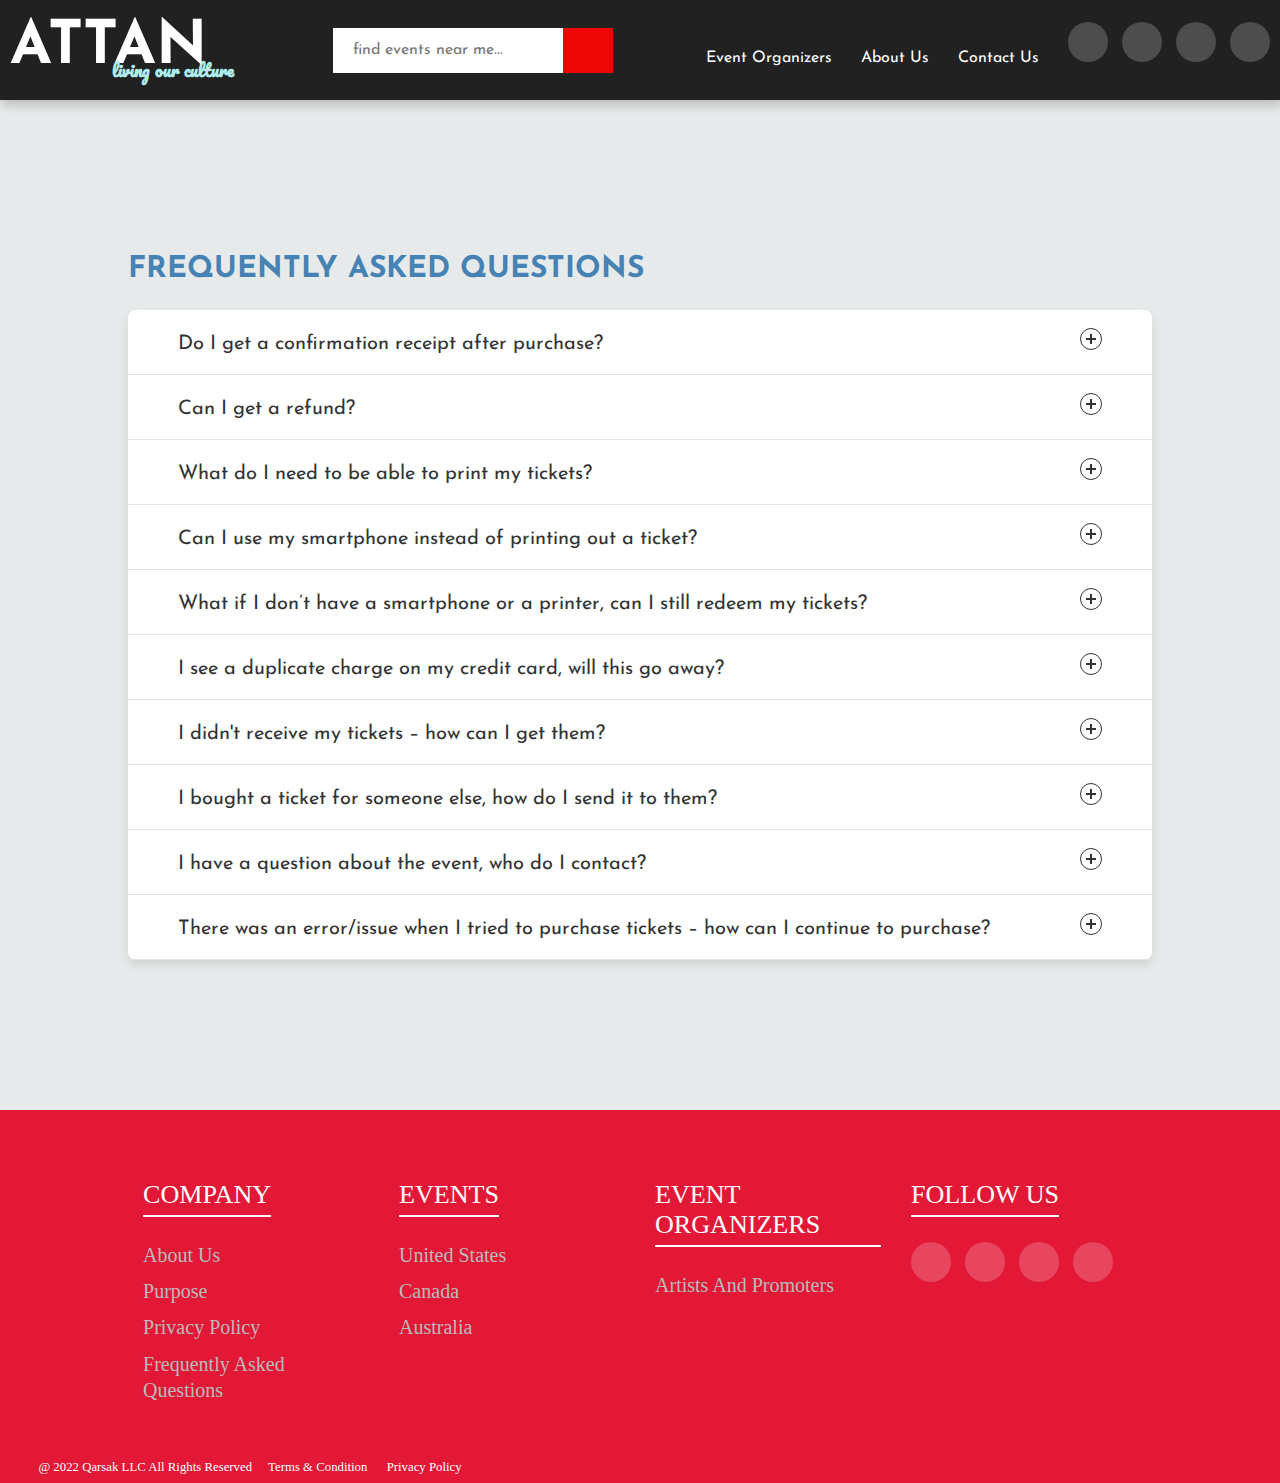
<file: faq.html>
<!DOCTYPE html>
<html lang="en">
  <head>
    <meta charset="UTF-8" />
    <meta http-equiv="X-UA-Compatible" content="IE=edge" />
    <meta name="viewport" content="width=device-width, initial-scale=1.0" />
    <title>Faq page</title>

    <!-- Google Fonts -->
    <link rel="preconnect" href="https://fonts.googleapis.com" />
    <link rel="preconnect" href="https://fonts.gstatic.com" crossorigin />
    <link
      href="https://fonts.googleapis.com/css2?family=Coiny&family=Great+Vibes&family=Josefin+Sans:wght@700&family=Notable&family=Pacifico&family=Roboto:wght@900&display=swap"
      rel="stylesheet"
    />

    <!-- Font Awesome CDN -->
    <link
      rel="stylesheet"
      href="https://cdnjs.cloudflare.com/ajax/libs/font-awesome/6.0.0-beta3/css/all.min.css"
      integrity="sha512-Fo3rlrZj/k7ujTnHg4CGR2D7kSs0v4LLanw2qksYuRlEzO+tcaEPQogQ0KaoGN26/zrn20ImR1DfuLWnOo7aBA=="
      crossorigin="anonymous"
      referrerpolicy="no-referrer"
    />

    <link rel="stylesheet" href="qarsak.css" />
  </head>
  <body>
    <!-- Header Area -->
    <header>
      <nav class="navbar">
        <div class="logo">
          <h1><a href="index.html">ATTAN</a></h1>
          <p><span>living our culture</span></p>
        </div>

        <!-- Mobile Hamburger Icon -->
        <button class="navbar-toggler">
          <div class="toggler-btn">
            <span class="bar bar1"></span>
            <span class="bar bar2"></span>
            <span class="bar bar3"></span>
          </div>
        </button>
        <!-- Mobile Hamburger Icon -->

        <!-- Header Search -->
        <div class="header-search">
          <input
            type="text"
            id="search-bar"
            placeholder="find events near me..."
          />
          <button class="search-icon" onclick="redirectToOtherSite()">
            <span><i class="fa-solid fa-magnifying-glass"></i></span>
          </button>
        </div>
        <!-- Header Search -->

        <div class="social-links">
          <a class="menu-item" href="artists.html">Event Organizers</a>
          <a class="menu-item" href="about.html">About Us</a>
          <a class="menu-item" href="contact-us.php">Contact Us</a>
          <a href="https://www.facebook.com/qarsakofficial"
            ><i class="fab fa-facebook-f"></i>
          </a>
          <a href="#"><i class="fab fa-twitter"></i> </a>
          <a href="https://www.instagram.com/qarsak_official/"
            ><i class="fab fa-instagram"></i>
          </a>
          <a href="https://www.tiktok.com/@qarsak.com"
            ><i class="fab fa-tiktok"></i>
          </a>
        </div>
      </nav>
    </header>
    <!-- Header Area -->

    <!-- Main Content -->
    <main class="container">
      <section class="faq__container">
        <div class="faq__area">
          <h2>FREQUENTLY ASKED QUESTIONS</h2>
          <div class="accordion">
            <div class="accordion-item">
              <button id="accordion-button-1" aria-expanded="false">
                <span class="accordion-title"
                  >Do I get a confirmation receipt after purchase?</span
                ><span class="icon" aria-hidden="true"></span>
              </button>
              <div class="accordion-content">
                <div class="accordion__content-area">
                  <p>
                    Any time you make a purchase using our platform you will be
                    given an option to print a receipt immediately after
                    purchase, as well as an automatic email with the purchase
                    details, and event information.
                  </p>
                </div>
              </div>
            </div>
            <div class="accordion-item">
              <button id="accordion-button-2" aria-expanded="false">
                <span class="accordion-title">Can I get a refund?</span
                ><span class="icon" aria-hidden="true"></span>
              </button>
              <div class="accordion-content">
                <div class="accordion__content-area">
                  <p>
                    Each event has its own specific refund policy. Please check
                    the fine print of your event for details for specifics. If
                    you are able to request a refund, please contact the event
                    activity producer directly. If a refund is granted, only the
                    base ticket price will be refunded. All service/transaction
                    fees will not be refunded.
                  </p>
                </div>
              </div>
            </div>
            <div class="accordion-item">
              <button id="accordion-button-3" aria-expanded="false">
                <span class="accordion-title"
                  >What do I need to be able to print my tickets?</span
                ><span class="icon" aria-hidden="true"></span>
              </button>
              <div class="accordion-content">
                <div class="accordion__content-area">
                  <p>
                    Our tickets are PDF files, so you'll need to install Adobe
                    Reader (or another PDF reader of your choice) on your
                    computer to open and print your tickets. Adobe Reader can be
                    downloaded here and is completely free.
                  </p>
                </div>
              </div>
            </div>
            <div class="accordion-item">
              <button id="accordion-button-4" aria-expanded="false">
                <span class="accordion-title"
                  >Can I use my smartphone instead of printing out a
                  ticket?</span
                ><span class="icon" aria-hidden="true"></span>
              </button>
              <div class="accordion-content">
                <div class="accordion__content-area">
                  <p>
                    Yes - if you opted in to receive tickets via SMS you can use
                    this option instead of a PDF ticket at the event.
                  </p>
                </div>
              </div>
            </div>
            <div class="accordion-item">
              <button id="accordion-button-5" aria-expanded="false">
                <span class="accordion-title"
                  >What if I don’t have a smartphone or a printer, can I still
                  redeem my tickets?</span
                ><span class="icon" aria-hidden="true"></span>
              </button>
              <div class="accordion-content">
                <div class="accordion__content-area">
                  <p>
                    Please write down your order confirmation number and present
                    that information at the door. You may also be required to
                    show proof of ID to confirm your purchase.
                  </p>
                </div>
              </div>
            </div>

            <div class="accordion-item">
              <button id="accordion-button-6" aria-expanded="false">
                <span class="accordion-title"
                  >I see a duplicate charge on my credit card, will this go
                  away?</span
                ><span class="icon" aria-hidden="true"></span>
              </button>
              <div class="accordion-content">
                <div class="accordion__content-area">
                  <p>
                    Most of the time, these double charges occur because of a
                    mismatch in your billing address versus the mailing address
                    associated with your credit card. If you received an error
                    message that resulted in re-submitting your billing
                    information, and the attempt failed, the transaction might
                    be listed as pending.
                  </p>

                  <p>
                    Give your financial institution a call and have them take a
                    closer look at the charges. If the charges are indeed listed
                    as pending, they should go away in 2-4 business days. If you
                    believe there is an error that is not pending, please reach
                    out to support@event-help.com for additional assistance.
                  </p>
                </div>
              </div>
            </div>

            <div class="accordion-item">
              <button id="accordion-button-7" aria-expanded="false">
                <span class="accordion-title"
                  >I didn't receive my tickets – how can I get them?</span
                ><span class="icon" aria-hidden="true"></span>
              </button>
              <div class="accordion-content">
                <div class="accordion__content-area">
                  <p>
                    First, please check your spam folder to see if the email &
                    tickets ended up there by mistake.
                  </p>

                  <p>
                    If you would like us to resend your tickets, please email
                    support@event-help.com with the information you entered at
                    check-out including: name, email, date of purchase, and
                    event. We will be happy to re-send your tickets.
                  </p>
                </div>
              </div>
            </div>

            <div class="accordion-item">
              <button id="accordion-button-8" aria-expanded="false">
                <span class="accordion-title"
                  >I bought a ticket for someone else, how do I send it to
                  them?</span
                ><span class="icon" aria-hidden="true"></span>
              </button>
              <div class="accordion-content">
                <div class="accordion__content-area">
                  <p>
                    <strong>There are a few ways to send a ticket:</strong>
                  </p>

                  <ul>
                    <li>
                      1: You can forward your tickets email to your friend.
                    </li>

                    <li>
                      2: You can download each ticket individually to your
                      computer, and then send it to your friend. Just make sure
                      that you are sending each unique ticket and not the same
                      tickets you will use.
                    </li>

                    <li>
                      3: You can print the tickets and send them in the mail or
                      give them to your friend in person.
                    </li>
                  </ul>
                </div>
              </div>
            </div>

            <div class="accordion-item">
              <button id="accordion-button-9" aria-expanded="false">
                <span class="accordion-title"
                  >I have a question about the event, who do I contact?</span
                ><span class="icon" aria-hidden="true"></span>
              </button>
              <div class="accordion-content">
                <div class="accordion__content-area">
                  <p>
                    Please reach out to the event activity producer whose
                    information is located on the event page. They will be able
                    to answer any specific questions relating to the event.
                  </p>
                </div>
              </div>
            </div>

            <div class="accordion-item">
              <button id="accordion-button-10" aria-expanded="false">
                <span class="accordion-title"
                  >There was an error/issue when I tried to purchase tickets –
                  how can I continue to purchase?</span
                ><span class="icon" aria-hidden="true"></span>
              </button>
              <div class="accordion-content">
                <div class="accordion__content-area">
                  <p>
                    We greatly apologize for the difficulties! Please email
                    support@event-help.com with as much information as you can
                    provide about the error/issue including: name, email
                    address, event you wish to purchase tickets to, description
                    of the issue, screen shot (if applicable), and what internet
                    browser you are using (Internet Explorer, Google Chrome,
                    Safari...etc). We will verify that your order did not still
                    go through and contact you with next steps or a resolution.
                  </p>
                </div>
              </div>
            </div>
          </div>
        </div>
      </section>
    </main>
    <!-- Main Content -->

    <!-- Footer Area -->
    <footer class="footer">
      <div class="container">
        <div class="row">
          <div class="footer-col">
            <h4>Company</h4>
            <ul>
              <li><a href="about.html">about us</a></li>
              <li>
                <a href="purpose.html">Purpose</a>
              </li>
              <li><a href="privacy-policy.html">privacy policy</a></li>
              <li><a href="faq.html">Frequently Asked Questions</a></li>
              <!-- <li><a href="purpose.html">Purpose</a></li> -->
              <!-- <li><a href="#">privacy policy</a></li> -->
              <li>
                <!-- <a href="#">affiliate programs</a> -->
              </li>
            </ul>
          </div>
          <div class="footer-col">
            <h4>Events</h4>
            <ul>
              <li><a href="#">United States</a></li>
              <li><a href="#">Canada</a></li>
              <li><a href="#">Australia</a></li>
            </ul>
          </div>
          <div class="footer-col">
            <h4>Event Organizers</h4>
            <ul>
              <li>
                <a href="artists.html">Artists and Promoters</a>
              </li>
            </ul>
          </div>
          <div class="footer-col">
            <h4>follow us</h4>
            <div class="social-links">
              <a href="https://www.facebook.com/qarsakofficial"
                ><i class="fab fa-facebook-f"></i>
              </a>
              <a href="#"><i class="fab fa-twitter"></i> </a>
              <a href="https://www.instagram.com/qarsak_official/"
                ><i class="fab fa-instagram"></i>
              </a>
              <a href="https://www.tiktok.com/@qarsak.com"
                ><i class="fab fa-tiktok"></i>
              </a>
            </div>
          </div>
        </div>
      </div>
      <div class="footer-bottom">
        <p>
          @ 2022 Qarsak LLC All Rights Reserved<span class="f-span-1"
            ><a href="terms-condition.html">Terms & Condition</a>
          </span>
          <span class="f-span-2"
            ><a href="privacy-policy.html">Privacy Policy</a></span
          >
        </p>
      </div>
    </footer>
    <!-- Footer Area -->

    <script src="main.js"></script>

    <!-- Search Functionality -->
    <script
      src="https://code.jquery.com/jquery-3.6.0.min.js"
      integrity="sha256-/xUj+3OJU5yExlq6GSYGSHk7tPXikynS7ogEvDej/m4="
      crossorigin="anonymous"
    ></script>
    <script>
      function redirectToOtherSite() {
        let searchVal = $("#search-bar").val();
        if (searchVal != undefined && searchVal != null && searchVal != "") {
          window.open("https://tickets.qarsak.com/?q=" + searchVal);
        }
      }
    </script>
  </body>
</html>
</file>
<file: qarsak.css>
* {
  padding: 0;
  margin: 0;
  box-sizing: border-box;
}

html {
  scroll-behavior: smooth;
  text-rendering: optimizeLegibility;
}

body {
  background-color: rgb(231, 234, 234);
  padding-top: 100px;
}

main {
  min-height: calc(100vh - 100px);
}

header {
  position: fixed;
  top: 0;
  left: 0;
  width: 100%;
  z-index: 9999;
  box-shadow: 2px 5px 10px rgb(0 0 0 / 20%);
}

.container {
  max-width: 80%;
  width: 100%;
  margin-left: auto;
  margin-right: auto;
}

.overflow {
  overflow: hidden;
}

nav {
  display: flex;
  align-items: center;
  background: #212121;
  padding: 0.63rem 0;
  justify-content: space-between;
  position: relative;
}

.logo {
  width: 15rem;
  height: 5rem;
  color: #fff;
  font-size: 1.88rem;
  display: flex;
  align-items: center;
  justify-content: left;
  font-family: "Josefin Sans", sans-serif;
  font-weight: 800;
  position: relative;
  padding-left: 0.625rem;
  padding-bottom: 0.313rem;
}

.logo span {
  font-size: 1.063rem;
  display: inline-block;
  position: absolute;
  font-family: "Pacifico", cursive;
  font-weight: bold;
  color: #afeeee;
  bottom: 0.12rem;
  left: 7rem;
  padding-bottom: 0.188rem;
}

.logo h1 a {
  text-decoration: none;
  color: #fff;
}

.header-search {
  flex: 0.6;
  height: 45px;
  position: relative;
}

.header-search input {
  width: 100%;
  height: 100%;
  border: 0;
  padding: 15px 20px;
  padding-right: 60px;
  font-family: "Josefin Sans", sans-serif;
  font-size: 1rem;
}

.header-search input:focus {
  border: 0 !important;
}

.header-search input:focus-visible {
  outline: 0;
}

.search-icon {
  position: absolute;
  top: 0;
  right: 0;
  width: 50px;
  height: 100%;
  background: rgb(236, 6, 6);
  display: flex;
  justify-content: center;
  align-items: center;
  cursor: pointer;
  border: 0;
}

.search-icon span {
  color: #fff;
  font-size: 20px;
}

.search-icon:hover span {
  color: #fff;
}

/* Mobile Hamburger Menu */

.navbar-toggler {
  display: none;
  width: 30px;
  height: 23px;
  cursor: pointer;
  border: 0;
  background: transparent;
  position: absolute;
  right: 10px;
  top: 40px;
}

.toggler-btn {
  position: absolute;
  top: 0;
  left: 0;
  width: 100%;
  height: 100%;
  display: flex;
  flex-direction: column;
  justify-content: space-between;
}

.toggler-btn .bar {
  width: 100%;
  height: 3px;
  background: #fff;
  margin-bottom: 5px;
  transition: all 0.3s ease;
  -webkit-transition: all 0.3s ease;
  -moz-transition: all 0.3s ease;
  -ms-transition: all 0.3s ease;
  -o-transition: all 0.3s ease;
}

.toggler-btn .bar:last-child {
  margin-bottom: 0;
}

.navbar-toggler.change .toggler-btn .bar1 {
  transform: rotate(-45deg) translate(-7px, 7px);
  -webkit-transform: rotate(-45deg) translate(-7px, 7px);
  -moz-transform: rotate(-45deg) translate(-7px, 7px);
  -ms-transform: rotate(-45deg) translate(-7px, 7px);
  -o-transform: rotate(-45deg) translate(-7px, 7px);
}

.navbar-toggler.change .toggler-btn .bar2 {
  opacity: 0;
}

.navbar-toggler.change .toggler-btn .bar3 {
  transform: rotate(45deg) translate(-7px, -7px);
  -webkit-transform: rotate(45deg) translate(-7px, -7px);
  -moz-transform: rotate(45deg) translate(-7px, -7px);
  -ms-transform: rotate(45deg) translate(-7px, -7px);
  -o-transform: rotate(45deg) translate(-7px, -7px);
}

/* Mobile Hamburger Menu */

.btn {
  font-family: "Josefin Sans", sans-serif;
  border-radius: 999px;
  cursor: pointer;
  display: inline-block;
  border: 0;
  font-weight: bold;
  padding: 10px 20px 8px;
  background: rgb(38, 38, 38);

  color: #fff;
  font-size: 15px;
  line-height: 12px;
  text-decoration: none;
  transition: all 0.2s ease;
  -webkit-transition: all 0.2s ease;
  -moz-transition: all 0.2s ease;
  -ms-transition: all 0.2s ease;
  -o-transition: all 0.2s ease;
}

.btn:hover {
  background: rgb(236, 6, 6);
}

.register-ad {
  color: #fff;
  display: inline-block;
  padding: 1rem;
}

/* Purpose external link starts Here  */

.purpose-sec {
  background: linear-gradient(
      160deg,
      rgba(107, 39, 45, 0.8) 60%,
      transparent 80%
    ),
    url("images/unity.jpeg");
  height: 100vh;
  width: auto;
  background-size: cover;
  background-position: center;
  display: flex;
  align-items: center;
  justify-content: center;
  font-family: sans-serif;
}

.purpose {
  width: 50%;
  height: auto;
  padding: 1.88rem 2.81rem;
  padding-bottom: 3.13rem;
  color: #fff;
  box-shadow: 0 0.125rem 0.25rem 0 rgba(56, 3, 3, 0.2),
    0 0.25rem 1rem 0 rgba(14, 12, 12, 0.2);
}

.purpose-h1 {
  font-size: 2.5rem;
  line-height: 3rem;
  color: #fff;
  font-family: "Notable", sans-serif;
  font-weight: bolder;
  margin-bottom: 1.88rem;
  letter-spacing: 0.313rem;
}

.purpose-p {
  line-height: 1.88rem;
  font-size: 1.5rem;
  color: #fff;
}

/* Artists Page External Link Starts Here */
.artists {
  background: #48d1cc;
  background-size: cover;
  background-position: center;
  display: flex;
  align-items: center;
  justify-content: center;
  font-family: sans-serif;
}

.artists-wrapper {
  width: 50%;
  height: auto;
  text-align: center;
  box-shadow: 0 0.125rem 0.25rem 0 rgba(56, 3, 3, 0.2),
    0 0.25rem 1rem 0 rgba(14, 12, 12, 0.2);
  color: #fff;
  display: flex;
  align-items: center;
  flex-direction: column;
  padding: 2.5rem;
}

.artists-wrapper h1 {
  font-size: 2rem;
  margin-top: 20px;
  margin-bottom: 10px;
}

.artists-wrapper ul li {
  list-style-type: circle;
  text-align: left;
  line-height: 1.5rem;
}

.artists-wrapper .h1-artists {
  font-size: 2.38rem;
  margin-bottom: 1.88rem;
  text-transform: uppercase;
}

.p-artists {
  line-height: 1.88rem;
  width: 75%;
  font-size: 1.25rem;
  margin-bottom: 3rem;
}

/* Artists Form Below Artists External Link Starts Here */

.artists-form-wrapper {
  background: url("images/artists.jpeg");
  background-size: 280%;
  background-position: -25rem 0px;
  height: 100vh;
  background-size: cover;
  background-position: center;
  display: flex;
  align-items: center;
  justify-content: center;
  padding-top: 2rem;
}

div.main {
  width: 25rem;
  font-family: sans-serif;
}

div.register {
  width: 100%;
  font-size: 1.13rem;
  border-radius: 0.63rem;
  background-color: rgba(250, 250, 250, 0.6);
  box-shadow: 0.13rem 0.13rem 0.94rem #aaa;
}
div.register h2 {
  text-align: center;
  padding-top: 1rem;
  text-transform: uppercase;
}

.main .register h2 {
  padding-top: 2.5rem;
}

form#register {
  margin: 2.5rem;
}
label {
  font-family: sans-serif;
  font-size: 1.13rem;
  font-style: italic;
  text-transform: uppercase;
}
input.name {
  width: 100%;
  border: 0.063rem solid #ddd;
  border-radius: 0.188rem;
  outline: 0;
  padding: 0.44rem;
  box-shadow: inset 0px 0px 0.25rem rgba(0, 0, 0, 0.5);
}

textarea {
  width: 100%;
  margin-bottom: 0.63rem;
  resize: vertical;
  box-shadow: inset 0px 0px 0.25rem rgba(0, 0, 0, 0.5);
}

.message {
  display: inline-block;
  margin-top: 0.94rem;
}

#submit {
  width: 100%;
  padding: 0.44rem;
  font-size: 1rem;
  font-family: sans-serif;
  font-weight: 600;
  border-radius: 0.19rem;
  background-color: rgba(24, 10, 1, 0.8);
  color: #fff;
  cursor: pointer;
  border: 0.064rem solid rgba(255, 255, 255, 0.3);
  box-shadow: 0.064rem 0.064rem 0.313rem rgba(0, 0, 0, 0.3);
  margin-bottom: 1.88rem;
  text-transform: uppercase;
  transition: 0.3s ease background-color;
}

#submit:hover {
  background-color: rgb(77, 88, 95);
}

input:focus {
  border: 0.063rem solid rgba(0, 0, 0, 0.5);
}
input[type="checkbox"]:checked + span {
  color: red;
}
input[type="radio"]:checked + span {
  /* box-shadow: 0 0 0 3px red; */
  color: red;
}

/* CONTACT-US FORM */

.contact-us-wrapper {
  background: #48d1cc;
  background-size: 280%;
  background-position: -25rem 0px;
  height: 100vh;
  background-size: cover;
  background-position: center;
  display: flex;
  align-items: center;
  justify-content: center;
}

div.main {
  width: 25rem;
  font-family: sans-serif;
}

div.register {
  width: 100%;
  font-size: 1.13rem;
  border-radius: 0.63rem;
  background-color: rgba(250, 250, 250, 0.6);
  box-shadow: 0.13rem 0.13rem 0.94rem #aaa;
}
div.register h2 {
  text-align: center;
  padding-top: 0.94rem;
  text-transform: uppercase;
}
form#register {
  margin: 2.5rem;
}
label {
  font-family: sans-serif;
  font-size: 1.13rem;
  font-style: italic;
  text-transform: uppercase;
}
input.name {
  width: 100%;
  border: 0.063rem solid #ddd;
  border-radius: 0.188rem;
  outline: 0;
  padding: 0.44rem;
  box-shadow: inset 0px 0px 0.25rem rgba(0, 0, 0, 0.5);
}

textarea {
  width: 100%;
  margin-bottom: 0.63rem;
  resize: vertical;
  box-shadow: inset 0px 0px 0.25rem rgba(0, 0, 0, 0.5);
}

.message {
  display: inline-block;
  margin-top: 0.94rem;
}

#submit {
  width: 100%;
  padding: 0.44rem;
  font-size: 1rem;
  font-family: sans-serif;
  font-weight: 600;
  border-radius: 0.19rem;
  background-color: rgba(24, 10, 1, 0.8);
  color: #fff;
  cursor: pointer;
  border: 0.064rem solid rgba(255, 255, 255, 0.3);
  box-shadow: 0.064rem 0.064rem 0.313rem rgba(0, 0, 0, 0.3);
  margin-bottom: 1.88rem;
  text-transform: uppercase;
  transition: 0.3s ease background-color;
}

#submit:hover {
  background-color: rgb(77, 88, 95);
}

input:focus {
  border: 0.063rem solid rgba(0, 0, 0, 0.5);
}
input[type="checkbox"]:checked + span {
  color: red;
}
input[type="radio"]:checked + span {
  /* box-shadow: 0 0 0 3px red; */
  color: red;
}

.swiper-button-next,
.swiper-button-prev {
  width: 2.25rem !important;
  height: 2.25rem !important;
  background: rgba(255, 255, 255, 0.9);
  border-radius: 50%;
  -webkit-border-radius: 50%;
  -moz-border-radius: 50%;
  -ms-border-radius: 50%;
  -o-border-radius: 50%;
}

.swiper-button-next:after,
.swiper-button-prev:after {
  font-size: 1.25rem;
  font-weight: 900;
  color: #757575;
}

.swiper-button-prev:after {
  margin-left: -0.063rem;
}

.swiper-button-next:after {
  margin-right: -0.25rem;
}

.events-area {
  margin-bottom: 3.5rem;
}

/* Footer Section */

.footer {
  background: #e21836;
  position: relative;

  padding: 4.38rem 0;
}

.row {
  display: flex;
  flex-wrap: wrap;
}

ul {
  list-style: none;
}

.footer-col {
  width: 25%;
  padding: 0 0.94rem;
}
.footer-col h4 {
  font-size: 1.63rem;
  line-height: 1.88rem;
  color: #fff;
  text-transform: uppercase;
  margin-bottom: 1.56rem;
  font-weight: 500;
  position: relative;
  background-color: transparent;
  display: inline-block;
  border-bottom: 0.13rem solid #fff;
  padding-bottom: 0.313rem;
}

.footer-col h4::before {
  content: "";
  position: absolute;
  left: 0;
  bottom: -0.63rem;
  background-color: #e91e63;
  width: 3.13rem;
}

.footer-col ul li:not(:last-child) {
  margin-bottom: 0.63rem;
}

.footer-col ul li a {
  font-size: 1.25rem;
  line-height: 1.63rem;
  text-transform: capitalize;
  color: #fff;
  text-decoration: none;
  font-weight: 300;
  color: #bbb;
  display: block;
  transition: 0.3s ease;
}

.footer-col ul li a:hover {
  color: #fff;
  padding-left: 0.5rem;
}

.footer-col .social-links a {
  display: inline-block;
  height: 2.5rem;
  width: 2.5rem;
  background-color: rgba(255, 255, 255, 0.2);
  margin: 0 0.63rem 0.63rem 0;
  text-align: center;
  line-height: 2.5rem;
  border-radius: 50%;
  color: #fff;
  transition: all 0.5s ease;
}

.footer-col .social-links a:hover {
  color: #24262b;
  background-color: #fff;
}

.footer-bottom {
  color: #fff;
  text-align: center;
  position: absolute;
  left: 3%;
  bottom: 2%;
  font-size: 0.8rem;
}

.footer-bottom p .f-span-1 {
  padding: 0 1rem 0 1rem;
}

.f-span-1 a {
  text-decoration: none;
  color: #fff;
}

.f-span-2 a {
  text-decoration: none;
  color: #fff;
}

.terms-customer-wrapper {
  margin: 2rem;
  padding: 1.5rem;
}

.terms-customer-wrapper h1 {
  padding: 1.5rem 0 1rem 0;
}

.terms-customer-wrapper h2 {
  padding-top: 0.3rem;
  padding-bottom: 0.3rem;
}

/* Social Links on Top Menu-Bar */
nav .social-links a {
  display: inline-block;
  height: 2.5rem;
  width: 2.5rem;
  background-color: rgba(255, 255, 255, 0.2);
  margin: 0 0.63rem 0.63rem 0;
  margin-bottom: 0;
  text-align: center;
  line-height: 2.5rem;
  border-radius: 50%;
  color: #fff;
  transition: all 0.5s ease;
}

nav .social-links a:hover {
  color: #24262b;
  background-color: #fff;
}

nav a.menu-item {
  width: auto;
  height: auto;
  background: transparent;
  text-decoration: none;
  font-family: "Josefin Sans", sans-serif;
  position: relative;
  margin-right: 25px;
}

nav a.menu-item:hover {
  background: transparent;
  color: #fff;
}

nav a.menu-item::before {
  content: "";
  position: absolute;
  bottom: 0;
  left: 0;
  width: 0%;
  height: 3px;
  background: #fff;
  transition: all 0.2s linear;
  -webkit-transition: all 0.2s linear;
  -moz-transition: all 0.2s linear;
  -ms-transition: all 0.2s linear;
  -o-transition: all 0.2s linear;
}

nav a.menu-item:hover:before {
  width: 100%;
}

/* Update Code */

.aslamy h1 {
  padding: 10px 30px 10px 30px;
  margin-bottom: 20px;
}

.aslamy p {
  font-size: 2.5rem;
  line-height: 1.4;
  margin-top: 10px;
  margin-bottom: 20px;
}

.aslamy button {
  padding: 20px 40px 18px !important;
  font-size: 1.4rem !important;
}

.aslamy img {
  max-width: 900px;
  width: 100%;
  object-fit: contain;
}

.terms-customer-wrapper h2 {
  margin-top: 25px;
  font-size: 1.6rem;
}

.terms-customer-wrapper p {
  font-size: 1.3rem;
  line-height: 1.6;
}

.terms-customer-wrapper ul li {
  font-size: 1.3rem;
  line-height: 1.8;
}

.about {
  box-shadow: 0 0.125rem 0.25rem 0 rgba(0, 0, 0, 0.2),
    0 0.25rem 1rem 0 rgba(0, 0, 0, 0.2);
}

.about-wrapper {
  width: 95%;
  min-height: calc(100vh - 100px);
  height: 100%;
  font-size: 1.5rem;
  line-height: 2rem;
  margin-right: auto;
  margin-left: auto;
  padding: 5rem;
  padding-top: 2rem;
  align-items: center;
  justify-content: center;
  font-family: sans-serif;
}

.about-wrapper h3 {
  margin-bottom: 0;
}
.about-wrapper p {
  margin-top: 0;
}

.about-wrapper ul li {
  display: list-item;
  list-style-type: lower-roman;
  margin-left: 2.5rem;
  padding-left: 0.5rem;
}

/* Update Code */

/* Time */
.hover-event-card-badge-left {
  -webkit-box-orient: vertical;
  -webkit-line-clamp: 1;
  background-color: rgba(37, 37, 37, 0.8);
  border-radius: 5px;
  bottom: 0;
  box-shadow: 0 1px 2px 0 rgb(25 25 25/25%);
  color: #fff;
  display: -webkit-box;
  font-size: 1rem;
  font-weight: 600;
  left: 0;
  line-height: 1.6;
  margin: 4px;
  max-width: 100%;
  overflow: hidden;
  padding: 0 4px;
  position: absolute;
  text-transform: uppercase;
  white-space: normal;
}

.hover-event-card-badge-right {
  -webkit-box-orient: vertical;
  -webkit-line-clamp: 1;
  background-color: rgba(37, 37, 37, 0.8);
  border-radius: 5px;
  bottom: 0;
  box-shadow: 0 1px 2px 0 rgb(25 25 25/25%);
  color: #fff;
  display: -webkit-box;
  font-size: 1rem;
  font-weight: 600;
  right: 0;
  line-height: 1.6;
  margin: 4px;
  max-width: 100%;
  overflow: hidden;
  padding: 0 4px;
  position: absolute;
  text-transform: uppercase;
  white-space: normal;
}

/* Time */

/* Artist Page */

.ticketing {
  padding: 80px 0;
}

.section__title {
  margin-bottom: 50px;
  font-family: sans-serif;
  color: #262626;
}

.section__title h3 {
  text-align: center;
  font-size: 50px;
  line-height: 60px;
  padding-bottom: 10px;
  color: #000;
  border-bottom: 3px solid #262626;
  display: flex;
  justify-content: center;
  width: fit-content;
  margin-left: auto;
  margin-right: auto;
}

.section__title h5 {
  text-align: center;
  font-size: 18px;
  line-height: 24px;
  color: #000;
  margin-bottom: 12px;
  border: 2px solid #ec0606;
  padding: 10px;
  width: fit-content;
  margin-left: auto;
  margin-right: auto;
}

.section__title p {
  text-align: center;
  font-size: 28px;
  line-height: 36px;
  max-width: 40%;
  width: 100%;
  margin-left: auto;
  margin-right: auto;
  margin-top: 30px;
}

.ticketing__content-area {
  display: flex;
  margin-top: 50px;
  margin-bottom: 130px;
}

.ticketing__content-area:last-child {
  margin-bottom: 0;
}

.content__left {
  flex-direction: row;
}

.content__right {
  flex-direction: row-reverse;
}

.ticketing__content {
  flex: 1;
  padding-right: 70px;
  color: #262626;
}

.content__right .ticketing__content {
  padding-right: 0;
  padding-left: 70px;
}

.ticketing__content h5 {
  font-size: 40px;
  line-height: 46px;
  margin-bottom: 30px;
  padding-bottom: 5px;
  border-bottom: 2px solid #262626;
  width: fit-content;
  font-family: sans-serif;
}

.ticketing__content p {
  font-size: 22px;
  line-height: 34px;
}

.ticketing__image {
  flex: 1;
}

.ticketing__image img {
  width: 100%;
  max-width: 100%;
  height: 100%;
  object-fit: contain;
}

.ticketing__content-items {
  list-style: circle;
  padding-left: 20px;
}

.content__left .ticketing__content-items {
  padding-left: 60px;
}

.ticketing__content-items li {
  font-size: 22px;
  line-height: 34px;
}

.price {
  padding: 80px 0;
  background: #48d1cc;
  color: #fff;
}

.price .section__title h3 {
  color: #fff;
  border-bottom: 3px solid #fff;
}

.price__wrapper {
  display: flex;
  align-items: center;
  margin-top: 50px;
}

.price__left {
  flex: 1;
  padding-left: 100px;
}

.price__right {
  flex: 1;
}

.price__left-content {
  font-family: sans-serif;
}

.price__left-content h3 {
  font-size: 50px;
  line-height: 60px;
  margin-bottom: 20px;
}

.price__left-content p {
  font-size: 30px;
  line-height: 40px;
  max-width: 100%;
  color: #f4f4f4;
  margin-bottom: 50px;
}

.started__btn {
  display: inline-block;
  background: transparent;
  color: #fff;
  border: 2px solid #fff;
  font-size: 24px;
  line-height: 30px;
  padding: 15px 40px;
  text-decoration: none;
  border-radius: 10px;
  -webkit-border-radius: 10px;
  -moz-border-radius: 10px;
  -ms-border-radius: 10px;
  -o-border-radius: 10px;
  transition: all 0.15s linear;
  -webkit-transition: all 0.15s linear;
  -moz-transition: all 0.15s linear;
  -ms-transition: all 0.15s linear;
  -o-transition: all 0.15s linear;
}

.started__btn:hover {
  border: 2px solid transparent;
  background: #fff;
  color: rgb(38, 38, 38);
}

.started__btn-top-artist-page {
  display: inline-block;
  background: transparent;
  color: #fff;
  border: 2px solid #fff;
  font-size: 24px;
  line-height: 30px;
  padding: 15px 40px;
  margin-bottom: 1rem;
  text-decoration: none;
  border-radius: 10px;
  -webkit-border-radius: 10px;
  -moz-border-radius: 10px;
  -ms-border-radius: 10px;
  -o-border-radius: 10px;
  transition: all 0.15s linear;
  -webkit-transition: all 0.15s linear;
  -moz-transition: all 0.15s linear;
  -ms-transition: all 0.15s linear;
  -o-transition: all 0.15s linear;
}

.started__btn-top-artist-page:hover {
  border: 2px solid transparent;
  background: #fff;
  color: rgb(38, 38, 38);
}

.price__right-content {
  font-family: sans-serif;
}

.price__right-content p {
  color: #000;
  font-size: 26px;
  line-height: 30px;
  font-weight: 700;
  margin-bottom: 15px;
}

.price__right-content h3 {
  font-size: 50px;
  line-height: 60px;
  font-weight: 700;
  color: #fff;
  margin-bottom: 15px;
}

.price__right-content h5 {
  font-size: 30px;
  line-height: 40px;
  font-weight: 700;
  color: #a5a4a4;
  margin-bottom: 30px;
}

.price__features-items li {
  font-size: 26px;
  line-height: 32px;
  display: flex;
  margin-bottom: 5px;
}

.price__features-items li span svg {
  height: 30px;
  object-fit: contain;
  color: #ec0606;
}

.sub__price-items {
  list-style: disc;
  padding-left: 80px;
}

.sub__price {
  display: flex;
}

.sub__price p {
  color: #fff;
  font-weight: normal;
}

.sub__price-wrapper {
  display: flex;
  flex-direction: column;
}

.sub__price-items li {
  display: list-item;
}

.features {
  padding: 80px 0;
}

.feature__box-item {
  display: flex;
  align-items: center;
  padding: 15px;
}

.red__box-item {
  background: #48d1cc;
  color: #e7eaea;
}

.feature__box {
  font-family: sans-serif;
  flex: 1;
  background: #fff;
  color: #262626;
  margin-left: 25px;
  margin-right: 25px;
  box-shadow: 0px 6px 9px rgba(0, 0, 0, 0.15);
  -webkit-box-shadow: 0px 6px 9px rgba(0, 0, 0, 0.15);
  -moz-box-shadow: 0px 6px 9px rgba(0, 0, 0, 0.15);
  border-radius: 7px;
  -webkit-border-radius: 7px;
  -moz-border-radius: 7px;
  -ms-border-radius: 7px;
  -o-border-radius: 7px;
  padding: 20px;
}

.feature__box h3 {
  font-size: 32px;
  line-height: 40px;
  font-weight: 800;
  margin-bottom: 5px;
  padding-left: 8px;
}

.feature__box p {
  font-size: 24px;
  line-height: 30px;
  margin-bottom: 20px;
  padding-left: 8px;
}

.feature__box-item img {
  object-fit: contain;
  height: 20px;
  margin-right: 10px;
}

.features__wrapper {
  display: flex;
}

.feature__box-item h5 {
  font-size: 22px;
  line-height: 28px;
  font-weight: normal;
}

.add__ons {
  padding: 80px 0;
  background: #bbbbbb;
}

.add__ons-items {
  display: flex;
  margin-top: 80px;
}

.add__ons-items p {
  margin-bottom: 1.3rem;
}

.add__ons-item {
  flex: 1;
  position: relative;
  padding: 40px 30px;
  background: #9a9a9a;
  color: #262626;
  margin-left: 15px;
  margin-right: 15px;
  text-align: center;
  font-family: sans-serif;
  border-radius: 12px;
  -webkit-border-radius: 12px;
  -moz-border-radius: 12px;
  -ms-border-radius: 12px;
  -o-border-radius: 12px;
}

.add__ons-icon {
  position: absolute;
  top: -30px;
  left: 50%;
  transform: translateX(-50%);
  -webkit-transform: translateX(-50%);
  -moz-transform: translateX(-50%);
  -ms-transform: translateX(-50%);
  -o-transform: translateX(-50%);
  padding: 8px 12px;
  background: #262626;
  border-radius: 5px;
  -webkit-border-radius: 5px;
  -moz-border-radius: 5px;
  -ms-border-radius: 5px;
  -o-border-radius: 5px;
}

.add__ons-icon img {
  height: 40px;
  object-fit: contain;
}

.add__ons-item h5 {
  font-size: 22px;
  line-height: 30px;
  font-weight: 700;
  margin-top: 20px;
  margin-bottom: 10px;
}

.add__ons-item p {
  font-size: 18px;
  line-height: 24px;
  font-weight: 500;
}
/* Artist Page */

/* Color Update Code */
.single-picks h5 {
  color: #262626;
}

.worldwide-links-container {
  background: #e7eaea;
}

.active-country-based-events {
  border: 0;
  border-radius: 8px;
  -webkit-border-radius: 8px;
  -moz-border-radius: 8px;
  -ms-border-radius: 8px;
  -o-border-radius: 8px;
}

.search-icon span {
  transition: all 200ms ease-in-out;
  -webkit-transition: all 200ms ease-in-out;
  -moz-transition: all 200ms ease-in-out;
  -ms-transition: all 200ms ease-in-out;
  -o-transition: all 200ms ease-in-out;
}

.search-icon:hover span {
  color: rgba(255, 255, 255, 0.7);
}

.single-picks a:hover {
  text-decoration: none;
}

.active-country-based-events {
  font-size: 1.2rem;
}

.aslamy h1 {
  color: #262626;
  background: #e7eaea;
  box-shadow: 0 0.125rem 0.25rem 0 rgb(0 0 0 / 20%),
    0 0.25rem 1rem 0 rgb(0 0 0 / 20%);
}

.aslamy-helping {
  color: #ec0606;
}
/* Color Update Code */

/* Mission Area */

.mission {
  margin-top: 20px;
}

.mission__box {
  background: #f7f7f7;
  border-radius: 8px;
  -webkit-border-radius: 8px;
  -moz-border-radius: 8px;
  -ms-border-radius: 8px;
  -o-border-radius: 8px;
  box-shadow: 0px 5px 10px rgba(0, 0, 0, 0.1);
}

.mission__content {
  display: flex;
  padding-top: 60px;
  padding-bottom: 0;
}

.mission__content-text {
  flex: 0.7;
  padding-right: 80px;
}

.mission__content-text h3 {
  font-family: "Josefin Sans", sans-serif;
  font-size: 40px;
  line-height: 50px;
  color: #333333;
  margin-bottom: 20px;
}

.mission__content-text h3 span {
  color: rgb(70, 130, 180);
}

.mission__content-text p {
  font-size: 26px;
  line-height: 36px;
  font-weight: 500;
  margin-bottom: 40px;
}

.mission__content-text a {
  font-family: "Josefin Sans", sans-serif;
  font-size: 24px;
  line-height: 28px;
  font-weight: bold;
  color: rgb(70, 130, 180);
  display: flex;
  text-decoration: none;
  margin-bottom: 30px;
}

.mission__content-text a span {
  margin-left: 15px;
}

.mission__content-image {
  flex: 0.4;
}

.mission__content-image img {
  width: 100%;
  max-width: 100%;
  height: auto;
}

.mission__content-text a span svg {
  height: 30px;
  object-fit: contain;
}

.mission__icon {
  margin-bottom: 15px;
}

.mission__icon svg {
  height: 50px;
  object-fit: contain;
}

.mission__inner {
  padding: 80px 0;
}

.mission__inner-items {
  padding-top: 30px;
  display: grid;
  grid-template-columns: repeat(auto-fit, minmax(400px, 1fr));
}

.mission__inner-item {
  margin-left: 20px;
  margin-right: 20px;
}

.mission__inner-item ul li {
  display: list-item;
  list-style-type: lower-roman;
  margin-left: 2.5rem;
  padding-left: 0.5rem;
  font-size: 18px;
  line-height: 2rem;
}

.mission__inner-item h5 {
  font-family: "Josefin Sans", sans-serif;
  font-size: 30px;
  line-height: 40px;
  color: #333333;
  margin-bottom: 10px;
}

.mission__inner-item p {
  font-size: 22px;
  line-height: 32px;
  font-weight: 500;
  margin-bottom: 40px;
}

/* Mission Area */

/* Faq Page */

.faq__container {
  display: flex;
  justify-content: center;
  padding: 150px 0;
}

.faq__area {
  max-width: 1200px;
  width: 100%;
  margin-left: auto;
  margin-right: auto;
}

.faq__area h2 {
  font-family: "Josefin Sans", sans-serif;
  font-size: 30px;
  line-height: 40px;
  color: #4682b4;
  margin-bottom: 20px;
}

.accordion {
  background: #fff;
  box-shadow: 0px 5px 10px rgb(0 0 0 / 10%);
  border-radius: 8px;
  -webkit-border-radius: 8px;
  -moz-border-radius: 8px;
  -ms-border-radius: 8px;
  -o-border-radius: 8px;
}

.accordion .accordion-item {
  border-bottom: 1px solid #e5e5e5;
}

.accordion .accordion-item button[aria-expanded="true"] {
  background: #4682b4;
}

.accordion .accordion-item:first-of-type button[aria-expanded="true"] {
  border-top-left-radius: 8px;
  border-top-right-radius: 8px;
}

.accordion button {
  position: relative;
  display: block;
  text-align: left;
  width: 100%;
  padding: 20px 20px 16px 50px;
  color: #333333;
  font-family: "Josefin Sans", sans-serif;
  font-size: 20px;
  line-height: 28px;
  border: none;
  background: none;
  outline: none;
}

.accordion button:hover,
.accordion button:focus {
  cursor: pointer;
  color: #4682b4;
}

.accordion button:hover::after,
.accordion button:focus::after {
  cursor: pointer;
  color: #4682b4;
  border: 1px solid #4682b4;
}

.accordion button .accordion-title {
  padding: 16px 24px 16px 0;
}

.accordion button .icon {
  display: inline-block;
  position: absolute;
  top: 18px;
  right: 50px;
  width: 22px;
  height: 22px;
  border: 1px solid;
  border-radius: 22px;
  -webkit-border-radius: 22px;
  -moz-border-radius: 22px;
  -ms-border-radius: 22px;
  -o-border-radius: 22px;
}

.accordion button .icon::before {
  display: block;
  position: absolute;
  content: "";
  top: 9px;
  left: 5px;
  width: 10px;
  height: 2px;
  background: currentColor;
}

.accordion button .icon::after {
  display: block;
  position: absolute;
  content: "";
  top: 5px;
  left: 9px;
  width: 2px;
  height: 10px;
  background: currentColor;
}

.accordion button[aria-expanded="true"] {
  color: #fff;
}

.accordion button[aria-expanded="true"] .icon::after {
  width: 0;
}

.accordion button[aria-expanded="true"] + .accordion-content {
  opacity: 1;
  height: auto;
  transition: all 200ms linear;
  will-change: opacity, height;
}

.accordion .accordion-content {
  opacity: 0;
  height: 0;
  overflow: hidden;
  transition: opacity 200ms linear, height 200ms linear;
  will-change: opacity, height;
  padding: 0 50px;
  -webkit-transition: opacity 200ms linear, height 200ms linear;
  -moz-transition: opacity 200ms linear, height 200ms linear;
  -ms-transition: opacity 200ms linear, height 200ms linear;
  -o-transition: opacity 200ms linear, height 200ms linear;
}

.accordion__content-area {
  padding-top: 15px;
  padding-bottom: 20px;
}

.accordion__content-area p {
  font-size: 20px;
  line-height: 28px;
  font-weight: 500;
  margin-bottom: 20px;
}

.accordion__content-area p:last-of-type {
  margin-bottom: 0;
}

.accordion__content-area ul {
  margin-top: 10px;
}

.accordion__content-area ul li {
  font-size: 20px;
  line-height: 36px;
  font-weight: 500;
}

/* Faq Page */

/* Script Event Area */

#ts-events-listing-container.list
  .event-paging
  .event-details-container
  .eventName {
  font-family: sans-serif;
  font-size: 40px !important;
  line-height: 50px !important;
  margin-bottom: 10px !important;
}

#ts-events-listing-container.list
  .event-paging
  .event-details-container
  .dateTimeSummary {
  font-family: sans-serif;
  font-size: 24px !important;
  line-height: 36px !important;
  margin-bottom: 30px !important;
}

#ts-events-listing-container.list .event-paging {
  padding: 30px 60px !important;
  background: #fff;
  box-shadow: 2px 5px 10px rgb(0 0 0 / 80%);

  border-radius: 4px;
  margin-bottom: 12px !important;
}

#ts-events-listing-container.list {
  max-width: 100% !important;
}

#ts-events-listing-container.list .imgContainer img {
  object-fit: contain !important;
  width: auto !important;
  height: 280px !important;
  max-height: 100% !important;
}

#ts-events-listing-container.list .event-paging .event-details-container a {
  font-family: sans-serif;
  font-size: 18px !important;
  line-height: 28px !important;
}

#ts-events-listing-container.list
  .event-paging
  .event-details-container
  .event-cta-button
  a {
  font-size: 20px;
  padding: 15px 50px !important;
}

/* Script Event Area */

/* Responsive */
@media (max-width: 90.63rem) {
  .artists-wrapper {
    width: 70%;
  }

  .purpose {
    width: 70%;
  }

  .mission__content-text {
    flex: 0.5;
  }

  .mission__content-image {
    flex: 0.5;
  }
}

@media (max-width: 74.94rem) {
  .container {
    max-width: 62rem;
  }

  .ticketing__content h5 {
    font-size: 26px;
    line-height: 36px;
    margin-bottom: 15px;
    padding-bottom: 0;
  }

  .ticketing__content p {
    font-size: 20px;
    line-height: 28px;
  }

  .ticketing__content-items li {
    font-size: 20px;
    line-height: 28px;
  }

  .section__title h3 {
    text-align: center;
    font-size: 40px;
    line-height: 50px;
    padding-bottom: 7px;
  }

  .price__left {
    padding-left: 0;
  }

  .price__left-content h3 {
    font-size: 40px;
    line-height: 50px;
    margin-bottom: 10px;
  }

  .price__left-content p {
    font-size: 24px;
    line-height: 34px;
    margin-bottom: 30px;
  }

  .price__right-content p {
    font-size: 22px;
    line-height: 28px;
  }

  .price__right-content h3 {
    font-size: 40px;
    line-height: 50px;
  }

  .price__right-content h5 {
    font-size: 24px;
    line-height: 30px;
  }

  .price__features-items li {
    font-size: 20px;
    line-height: 28px;
    margin-bottom: 0;
  }

  .price__features-items li span svg {
    height: 26px;
    margin-right: 3px;
  }

  .price__right-content p {
    margin-bottom: 0;
  }

  .price__right {
    margin-left: 60px;
  }

  .started__btn {
    font-size: 20px;
    line-height: 30px;
    padding: 10px 30px;
  }

  .started__btn-top-artist-page {
    font-size: 20px;
    line-height: 30px;
    padding: 10px 30px;
  }

  .section__title p {
    max-width: 70%;
    font-size: 24px;
    line-height: 30px;
  }

  .feature__box h3 {
    font-size: 28px;
    line-height: 36px;
  }

  .feature__box p {
    font-size: 22px;
    line-height: 30px;
    margin-bottom: 10px;
  }

  .feature__box-item h5 {
    font-size: 18px;
    line-height: 24px;
  }

  .feature__box-item img {
    height: 18px;
    margin-right: 7px;
  }

  .feature__box-item {
    padding: 12px;
  }

  .section__title h5 {
    font-size: 15px;
    line-height: 20px;
    padding: 8px;
  }

  .add__ons-item {
    padding: 40px 26px;
  }

  .mission__content {
    padding: 30px;
    padding-top: 60px;
    padding-bottom: 0;
    flex-direction: column;
  }

  .mission__content-text {
    margin-bottom: 50px;
  }

  .mission__content-image {
    max-width: 500px;
    width: 100%;
    margin-left: auto;
    margin-right: auto;
  }
  .accordion button .icon {
    top: 22px;
  }

  .accordion button {
    padding-right: 80px;
  }

  #ts-events-listing-container.list .imgContainer img {
    height: 200px !important;
  }

  #ts-events-listing-container.list .event-paging .event-details-container {
    padding-right: 50px;
  }

  #ts-events-listing-container.list
    .event-paging
    .event-details-container
    .eventName {
    font-size: 30px !important;
    line-height: 40px !important;
  }

  #ts-events-listing-container.list
    .event-paging
    .event-details-container
    .dateTimeSummary {
    font-size: 20px !important;
    line-height: 30px !important;
  }

  #ts-events-listing-container.list .event-paging .event-details-container a {
    font-size: 16px !important;
    line-height: 26px !important;
  }

  #ts-events-listing-container.list
    .event-paging
    .event-details-container
    .event-cta-button
    a {
    font-size: 18px;
    padding: 12px 35px !important;
  }

  #ts-events-listing-container.list .event-paging {
    padding: 30px !important;
  }
}

@media (max-width: 64.38rem) {
  .logo {
    font-size: 1.4rem;
  }

  .logo span {
    left: 4.5rem;
  }

  .container {
    max-width: 100%;
    padding: 0 3.13rem;
  }

  .footer-col {
    width: 50%;
    margin-bottom: 3.5rem;
  }

  .h1-artists {
    font-size: 1.88rem;
    line-height: 2.5rem;
    margin-bottom: 1.25rem;
  }

  .p-artists {
    width: 100%;
  }

  .purpose-h1 {
    font-size: 1.75rem;
    line-height: 2.38rem;
  }

  .purpose-p {
    line-height: 2rem;
    font-size: 1.44rem;
  }

  .navbar .social-links {
    display: none;
  }

  .navbar .header-search {
    display: none;
  }

  .navbar-toggler {
    display: block;
  }

  .mobile-nav {
    flex-direction: column;
    align-items: flex-start;
    padding-bottom: 30px;
  }

  .mobile-nav .social-links {
    display: block;
    margin-left: 10px;
    margin-top: 10px;
  }

  .mobile-nav .header-search {
    display: block;
    margin-top: 30px;
    margin-left: 10px;
    order: 3;
    width: 70%;
    margin-left: auto;
    margin-right: auto;
  }

  nav a.menu-item {
    display: block;
    width: fit-content;
    margin-bottom: 0;
    line-height: 28px;
    margin: 20px 0;
  }

  .register-ad {
    padding-top: 0;
  }

  .artists-wrapper .h1-artists {
    margin-top: 0;
    font-size: 2rem;
  }

  .artists {
    height: auto;
    padding: 50px 0;
  }

  .aslamy h1 {
    font-size: 2rem;
  }

  .aslamy-helping {
    font-size: 1.6rem;
  }

  .aslamy p {
    font-size: 2rem;
  }

  .terms-customer-wrapper h1 {
    font-size: 1.8rem;
  }

  .terms-customer-wrapper h2 {
    margin-top: 15px;
    font-size: 1.4rem;
  }

  .terms-customer-wrapper p {
    font-size: 1.3rem;
    line-height: 1.6;
  }

  .terms-customer-wrapper ul li {
    font-size: 1.3rem;
    line-height: 1.8;
  }

  .ticketing__content h5 {
    font-size: 20px;
    line-height: 30px;
  }

  .price__wrapper {
    flex-direction: column;
  }

  .price__right {
    width: 100%;
    margin-left: 0;
    margin-top: 80px;
  }

  .features__wrapper {
    flex-direction: column;
  }

  .feature__box {
    margin-bottom: 30px;
    margin-left: 0;
    margin-right: 0;
  }

  .section__title p {
    max-width: 80%;
  }

  .add__ons-items {
    flex-direction: column;
  }

  .add__ons-item {
    margin-bottom: 80px;
  }

  .add__ons-item:last-child {
    margin-bottom: 0;
  }

  .mission {
    margin-top: 20px;
  }

  .mission__content-text {
    padding-right: 0;
  }

  .mission__content {
    padding-top: 60px;
  }

  .mission__inner-item {
    margin-bottom: 30px;
  }

  .mission__inner-item:last-of-type {
    margin-bottom: 0;
  }

  .mission__inner-items {
    grid-template-columns: repeat(auto-fit, minmax(300px, 1fr));
  }
}

@media (max-width: 40.63rem) {
  .container {
    padding: 0 0.94rem;
  }

  .swiper-button-next,
  .swiper-button-prev {
    display: none;
  }

  .logo {
    font-size: 1.2rem;
    padding-left: 1.1rem;
  }

  .logo span {
    left: 4.5rem;
  }

  nav {
    padding-top: 0;
  }

  .footer-col {
    width: 100%;
  }

  .footer-col h4 {
    font-size: 1.38rem;
    line-height: 1.88rem;
    margin-bottom: 0.94rem;
  }

  .footer-col ul li a {
    font-size: 1.13rem;
    line-height: 1.5rem;
  }

  .footer-col:last-child {
    margin-bottom: 0;
  }

  .events-area {
    margin-bottom: 4.38rem;
  }

  .artists {
    padding: 2rem 0.94rem;
  }

  .artists-wrapper {
    width: 100%;
    padding: 2.5rem 1.63rem;
  }

  .h1-artists {
    font-size: 1.2rem;
    line-height: 1.88rem;
    margin-bottom: 1.25rem;
  }

  .p-artists {
    font-size: 1.13rem;
    line-height: 1.63rem;
  }

  div.main {
    width: 100%;
  }

  .artists-form-wrapper {
    padding: 0 0.94rem;
  }

  form#register {
    margin-bottom: 0;
  }

  textarea {
    height: 5rem;
  }

  .purpose-sec {
    padding: 0 0.94rem;
  }

  .purpose {
    width: 100%;
  }

  .purpose-h1 {
    font-size: 1.38rem;
    line-height: 1.75rem;
  }

  .purpose {
    padding: 1.88rem 1.63rem;
  }

  .purpose-p {
    line-height: 1.63rem;
    font-size: 1.25rem;
  }

  .mobile-nav .social-links {
    margin-left: 15px;
  }

  .navbar-toggler {
    top: 35px;
    right: 15px;
  }

  .mobile-nav .header-search {
    width: 90%;
    margin-left: auto;
    margin-right: auto;
  }

  .header-search input {
    height: 40px;
    font-size: 1rem;
    padding-top: 6px;
    padding-bottom: 6px;
  }

  .about-wrapper {
    padding: 0;
    padding-right: 15px;
    padding-bottom: 80px;
  }

  .about-wrapper h3 {
    margin-bottom: 10px;
  }

  .about-wrapper h3:first-child {
    margin-top: 30px;
  }

  .about-wrapper p {
    font-size: 1.2rem;
    line-height: 1.8rem;
  }

  .about-wrapper p:last-child {
    margin-bottom: 50px;
  }

  .about-wrapper ul li {
    font-size: 1.3rem;
    line-height: 1.8rem;
  }

  body {
    padding-top: 90px;
  }

  .artists-wrapper .h1-artists {
    margin-top: 0;
    font-size: 1.4rem;
  }

  .artists-wrapper h1 {
    font-size: 1.4rem;
  }

  .artists {
    padding: 1.3rem 0.94rem;
  }

  .artists ul {
    margin-left: 27px;
  }

  .aslamy {
    margin-bottom: 3rem;
  }

  .aslamy h1 {
    font-size: 1.2rem;
    padding: 8px 5px 10px 5px;
  }

  .aslamy-helping {
    font-size: 1rem;
  }

  .aslamy p {
    font-size: 1.5rem;
    text-align: center;
  }

  .aslamy button {
    padding: 14px 30px 12px !important;
    font-size: 1rem !important;
  }

  .terms-customer-wrapper h1 {
    font-size: 1.5rem;
  }

  .terms-customer-wrapper h2 {
    margin-top: 15px;
    font-size: 1.3rem;
  }

  .terms-customer-wrapper p {
    font-size: 1.2rem;
    line-height: 1.4;
  }

  .terms-customer-wrapper ul li {
    font-size: 1.2rem;
    line-height: 1.6;
  }

  .terms-customer-wrapper {
    margin: 0;
  }

  .terms-customer-wrapper h1 {
    padding-top: 0;
  }

  .about {
    box-shadow: none;
  }

  .ticketing__content-area {
    flex-direction: column-reverse;
    margin-bottom: 0;
  }

  .ticketing__content h5 {
    font-size: 22px;
    line-height: 30px;
  }

  .section__title h3 {
    text-align: center;
    font-size: 30px;
    line-height: 40px;
    padding-bottom: 5px;
  }

  .ticketing__content {
    padding-right: 0;
  }

  .content__right .ticketing__content {
    padding-right: 0;
    padding-left: 0;
  }

  .ticketing__content {
    margin-top: 30px;
    margin-bottom: 30px;
  }

  .price__left-content h3 {
    font-size: 30px;
    line-height: 40px;
  }

  .price__left-content p {
    font-size: 18px;
    line-height: 26px;
  }

  .started__btn {
    font-size: 18px;
    line-height: 26px;
  }

  .started__btn-top-artist-page {
    font-size: 18px;
    line-height: 26px;
  }

  .price__right-content h3 {
    font-size: 30px;
    line-height: 40px;
  }

  .price__right-content p {
    font-size: 20px;
    line-height: 26px;
  }

  .price__right-content h5 {
    font-size: 20px;
    line-height: 26px;
  }

  .price__features-items li {
    font-size: 18px;
    line-height: 26px;
  }

  .section__title p {
    max-width: 100%;
    font-size: 20px;
  }

  .features {
    padding-bottom: 0;
  }

  .add__ons-item {
    margin-left: 0;
    margin-right: 0;
  }

  .mission__content {
    padding-top: 30px;
  }

  .mission__content-text {
    margin-bottom: 20px;
  }

  .mission__content-text h3 {
    font-size: 24px;
    line-height: 30px;
  }

  .mission__content-text p {
    font-size: 20px;
    line-height: 28px;
    margin-bottom: 30px;
  }

  .mission__content-text a {
    font-size: 18px;
  }

  .mission__inner-item {
    margin-left: 0;
    margin-right: 0;
  }

  .mission__inner-item h5 {
    font-size: 24px;
    line-height: 30px;
  }

  .mission__inner-item p {
    font-size: 20px;
    line-height: 26px;
  }

  .mission__inner-item ul li {
    font-size: 1.3rem;
    line-height: 1.8rem;
  }

  .accordion button {
    padding: 20px;
    font-size: 18px;
    line-height: 26px;
    padding-right: 55px;
  }

  .accordion button .icon {
    right: 20px;
  }

  .faq__area h2 {
    font-size: 22px;
    line-height: 32px;
  }

  .faq__container {
    padding: 50px 0;
  }

  .accordion .accordion-content {
    padding: 0 20px;
  }

  .accordion__content-area p,
  .accordion__content-area ul li {
    font-size: 18px;
    line-height: 26px;
  }

  .accordion button {
    padding: 20px;
    font-size: 18px;
    line-height: 26px;
    padding-right: 55px;
  }

  #ts-events-listing-container.list .event-paging {
    flex-direction: column;
  }

  #ts-events-listing-container.list .imgContainer img {
    width: 100% !important;
    height: auto !important;
    margin-top: 30px !important;
  }

  #ts-events-listing-container.list .event-paging {
    padding: 20px 15px !important;
  }

  #ts-events-listing-container.list
    .event-paging
    .event-details-container
    .eventName {
    font-size: 24px !important;
    line-height: 34px !important;
  }

  #ts-events-listing-container.list
    .event-paging
    .event-details-container
    .dateTimeSummary {
    font-size: 18px !important;
    line-height: 28px !important;
  }

  #ts-events-listing-container.list {
    margin-left: 0 !important;
    margin-right: 0 !important;
  }
}
</file>
